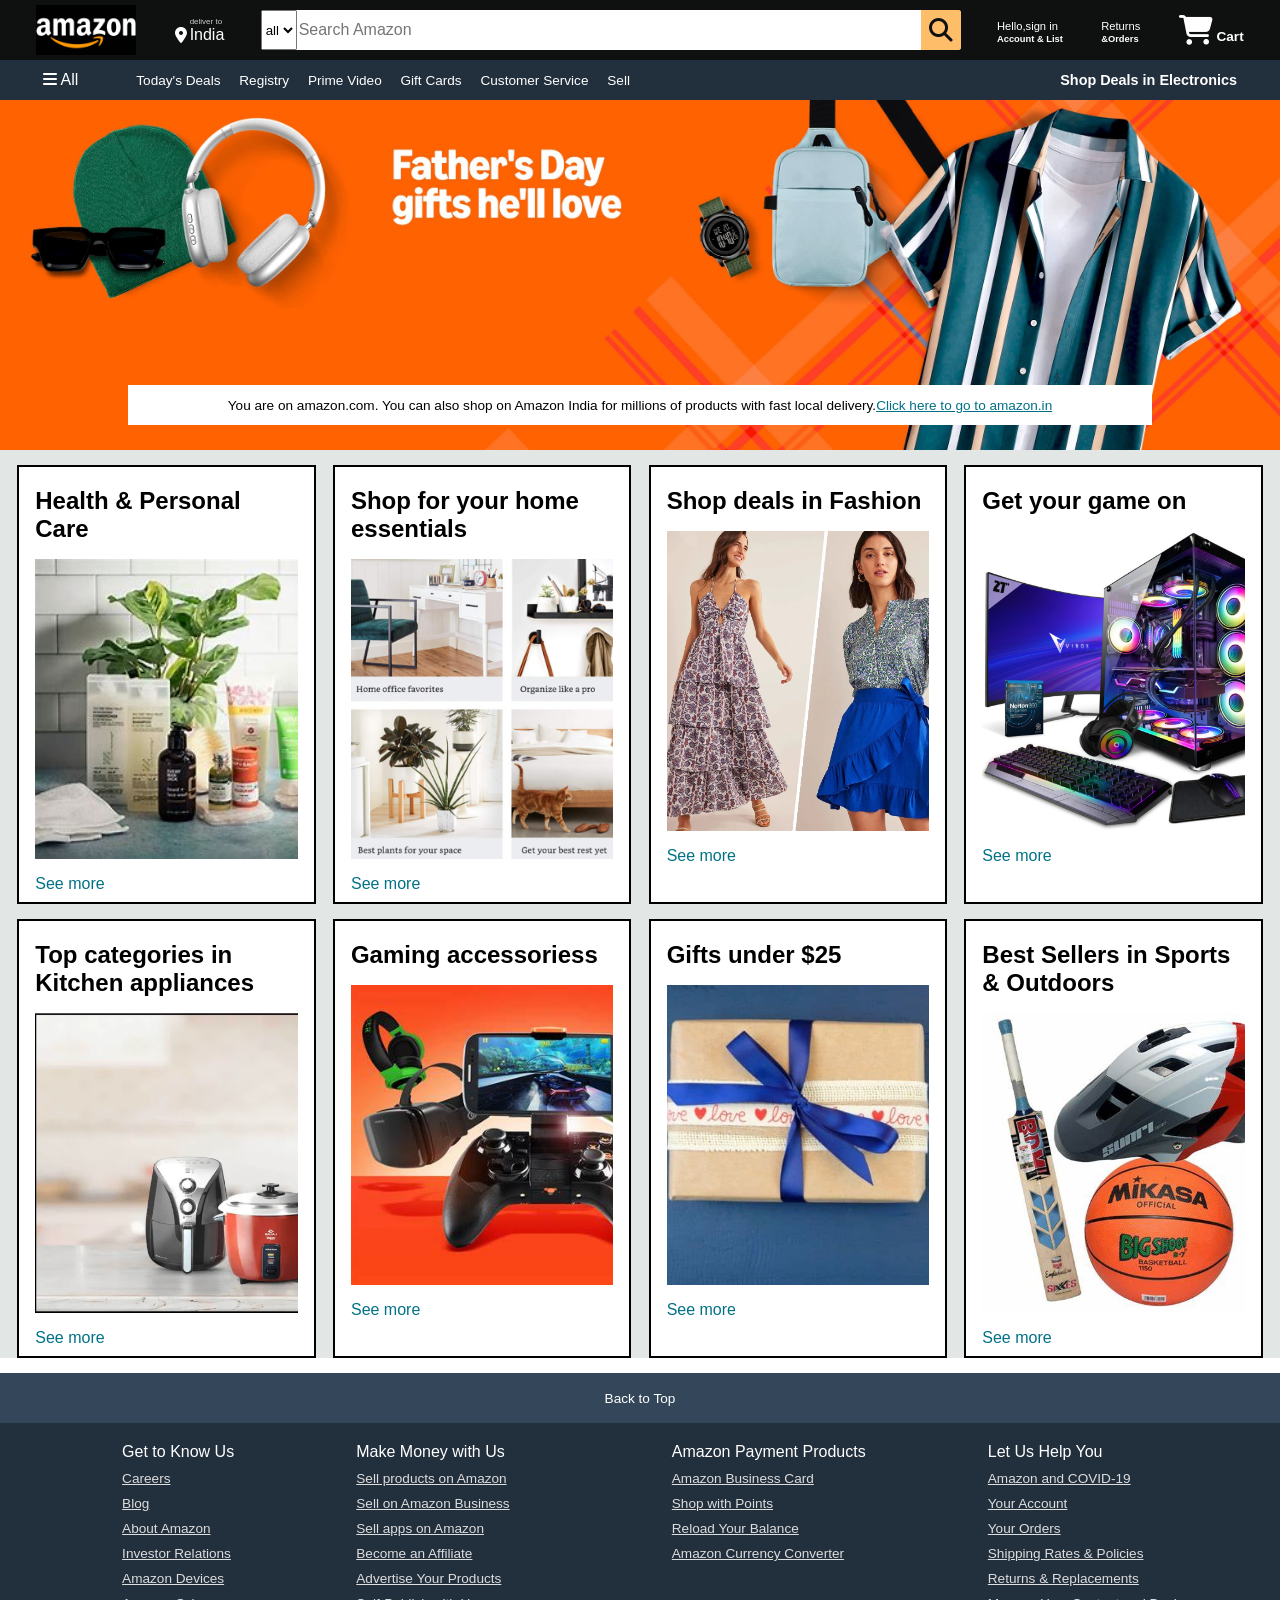
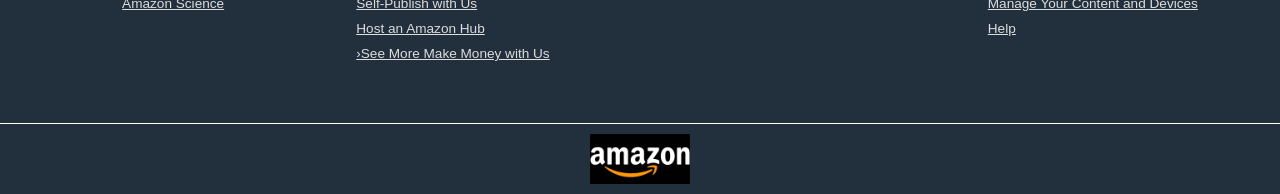
<file: index.html>
<!DOCTYPE html>
<html lang="en">
<head>
    <meta charset="UTF-8">
    <meta name="viewport" content="width=device-width, initial-scale=1.0">
    <title>Document</title>
    <link rel="stylesheet" href="https://cdnjs.cloudflare.com/ajax/libs/font-awesome/6.7.2/css/all.min.css" integrity="sha512-Evv84Mr4kqVGRNSgIGL/F/aIDqQb7xQ2vcrdIwxfjThSH8CSR7PBEakCr51Ck+w+/U6swU2Im1vVX0SVk9ABhg==" crossorigin="anonymous" referrerpolicy="no-referrer">
    <link rel="stylesheet" href="amcstyle.css">
</head>
<body>
    <header>
        <div class="navbar">
            <div class="nav-logo borader">
                <div class="logo"></div>
            </div>
            <div class="nav-adress borader">
                <p class="dt">deliver to</p>
                <div class="add-icon">
                    <i class="fa-solid fa-location-dot"></i>
                    <p class="in">India</p>
                </div>
            </div>
            <div class="nav-search">
                <select class="Search-select">
                    <option>
                        all
                    </option>
                </select>
                <input placeholder="Search Amazon" class="search-input">
                <div class="search-icon">
                    <i class="fa-solid fa-magnifying-glass"></i>
                </div>
            </div>
            <div class="nav-singin borader">
                <p><span>Hello,sign in</span></p>
                <p class="nav-second">Account & List</p>
            </div>

            <div class="nav-return borader">
                <p><span>Returns</span></p>
                <p class="nav-second">&Orders</p>
            </div>

            <div class="nav-cart borader">
                <i class="fa-solid fa-cart-shopping"></i>
                Cart
            </div>
        </div>



        <div class="panel">
            <div class="panel-all">
                <i class="fa-solid fa-bars"></i>
                All
            </div>
            <div class="panel-ops">
                    <p>Today's Deals</p>
                    <p>Registry</p>
                    <p>Prime Video</p>
                    <p>Gift Cards</p>
                    <p>Customer Service</p>
                    <p>Sell</p>
            </div>
            <div class="panel-deals">
                Shop Deals in Electronics
            </div>
        </div>
    </header>
    <div class="hero-section">
        <div class="hero-msg">You are on amazon.com. You can also shop on Amazon India for millions of products with fast local delivery. <a href="https://www.amazon.in/">Click here to go to amazon.in</a></div>
    </div>
    

    <div class="shop-section">
        <div class="box1 box">
            <div class="box-content">
                <h2>Health & Personal Care</h2>
                <div class="box-img" style="background-image: url('images/hpc.jpeg');"></div>
                <P>See more</P>
            </div>
        </div>
        <div class="box2 box">
            <div class="box-content">
                <h2>Shop for your home essentials</h2>
                <div class="box-img" style="background-image: url('images/hep.jpeg');"></div>
                <P>See more</P>
            </div>
        </div>
        <div class="box3 box">
            <div class="box-content">
                <h2>Shop deals in Fashion</h2>
                <div class="box-img" style="background-image: url('images/sdf.webp');"></div>
                <P>See more</P>
            </div>
        </div>
        <div class="box4 box">
            <div class="box-content">
                <h2>Get your game on</h2>
                <div class="box-img" style="background-image: url('images/Gpc.jpg');"></div>
                <P>See more</P>
            </div>
        </div>

        


        <div class="box5 box">
            <div class="box-content">
                <h2>Top categories in Kitchen appliances</h2>
                <div class="box-img" style="background-image: url('images/ha.webp');"></div>
                <P>See more</P>
            </div>
        </div>
        <div class="box6 box">
            <div class="box-content">
                <h2>Gaming accessoriess</h2>
                <div class="box-img" style="background-image: url('images/ga.jpeg');"></div>
                <P>See more</P>
            </div>
        </div>
        <div class="box7 box">
            <div class="box-content">
                <h2>Gifts under $25</h2>
                <div class="box-img" style="background-image: url('images/Gifts.jpg');"></div>
                <P>See more</P>
            </div>
        </div>
        <div class="box8 box">
            <div class="box-content">
                <h2>Best Sellers in Sports & Outdoors</h2>
                <div class="box-img" style="background-image: url('images/sp.jpeg');"></div>
                <P>See more</P>
            </div>
        </div>



    </div>


    <footer>
        <div class="foot-panel1"><a href="#">Back to Top</a></div>
        <div class="foot-panel2">
            <ul>
                <p>Get to Know Us</p>

                <a href="#">Careers</a>
                <a href="#">Blog</a>
                <a href="#">About Amazon</a>
                <a href="#">Investor Relations</a>
                <a href="#">Amazon Devices</a>
                <a href="#">Amazon Science</a>   
            </ul>

            <ul>
                <p> Make Money with Us</p>

                <a href="#">Sell products on Amazon</a>
                <a href="#">Sell on Amazon Business</a>
                <a href="#">Sell apps on Amazon</a>
                <a href="#">Become an Affiliate</a>
                <a href="#">Advertise Your Products</a>
                <a href="#">Self-Publish with Us</a>   
                <a href="#">Host an Amazon Hub</a>
                <a href="#">›See More Make Money with Us</a>
            </ul>

            <ul>
                <p>Amazon Payment Products</p>

                <a href="#">Amazon Business Card</a>
                <a href="#">Shop with Points</a>
                <a href="#">Reload Your Balance</a>
                <a href="#">Amazon Currency Converter</a>
            </ul>

            <ul>
                <p>Let Us Help You</p>

                <a href="#">Amazon and COVID-19</a>
                <a href="#">Your Account</a>
                <a href="#">Your Orders</a>
                <a href="#">Shipping Rates & Policies</a>
                <a href="#">Returns & Replacements</a>
                <a href="#">Manage Your Content and Devices</a>   
                <a href="#">Help</a>
            </ul>
        </div>

        <div class="foot-panel3">
            <div class="logo"></div>
        </div>
    </footer>
</body>
</html>
</file>
<file: amcstyle.css>
*{
    margin: 0;
    font-family: Arial, Helvetica, sans-serif;
    border: border-box;

}
.navbar{
    height: 60px;
    background-color: #0f1111;
    color: white;
    display: flex;
    align-items: center;
    justify-content: space-evenly;
}
.nav-logo{
    height: 50px;
    width: 100px;
}
.logo{
    background-image: url("D:\vsc\HCProjects\p1\images\Amazon-Emblem.jpg");
    background-size: cover;
    height: 50px;
    width: 100%;
}
.borader{
    border: 2px solid transparent;
}
.borader:hover{
    border: 2px solid white;
}

/************BOX2***************/
.dt{
    color: #cccccc;
    font-size: 0.5rem;
    margin-left: 15px;
}
.in{
    font-size: 1rem;
    margin-left: 3px;
}
.add-icon{
    display: flex;
    align-items: center;
}
/****BOX3*****/
.nav-search{
    display: flex;
    justify-content: space-evenly;
    background-color: pink;
    width: 700px;
    height: 40px;
    border-radius: 3px;
}
.nav-search:hover{
    border: 2px solid orange;
}
.search-select{
    background-color: #f3f3f3;
    width: 50px;
    text-align: center;
    border-top-left-radius: 3px;
    border-bottom-left-radius: 3px;
    border: none;

}
.search-input{
    width: 100%;
    font-size: 1rem;
    border:none;
}
.search-icon{
    width: 45px;
    display: flex;
    justify-content: center;
    align-items: center;
    font-size: 1.5rem;
    background-color: #febd68;
    border-top-right-radius: 3px;
    border-bottom-right-radius: 3px;
    color: #0f1111;
}
/******************BOX4*******************/

span{
    font-size: 0.7rem;

}
.nav-second{
    font-size: 0.585rem;
    font-weight: 700;
}
/***************BOX6**********/
.nav-cart i{
    font-size: 30px;
}
.nav-cart{  
    font-size: 0.85rem;
    font-weight: 700;
}



/*panel*********************************/
.panel{
    height: 40px;
    background-color: #222f3d;
    display: flex;
    color: white;
    align-items: center;
    justify-content: space-evenly;
}
.panel-ops p{
    display: inline;
    margin-left: 15px;
}
.panel-ops{
    width: 70%;
    font-size: 0.85rem;
}
.panel-deals{
    font-size: 0.9rem;
    font-weight: 700;
}

/*****************************hero-section****************************/
.hero-section{
    background-image: url("images/h.jpg");
    height: 350px;
    background-size: cover;
    display: flex;
    justify-content: center;
    align-items: flex-end;
    
}
.hero-msg{
    background-color: white;
    color: black;
    height: 40px;
    display: flex;
    align-items: center;
    justify-content: center;
    font-size: 0.85rem;
    width: 80%;
    margin-bottom: 25px;

}


.hero-msg a{
    color: #007185;
}

/*******shop-section***************/
.shop-section{
    display: flex;
    flex-wrap: wrap;
    justify-content: space-evenly;
    background-color: #e2e7e6;

}

.box{
    border: 2px solid black;
    height: 400px;
    width: 23%;
    background-color: white;
    padding: 20px 0px 15px;
    margin-top: 15px;

}
.box-img{
    height: 300px;
    background-size: cover;
    margin-top: 1rem;
    margin-bottom: 1rem;
}
.box-content{
    margin-left: 1rem;
    margin-right: 1rem;
}
.box-content p{
    color: #007185;
}
.foot-panel1{
    background-color: #34475a;
    color: white;
    height: 50px;
    display: flex;
    justify-content: center;
    align-items: center;
    font-size: 0.85rem;
}
.foot-panel1 a{
    color: white;
    text-decoration: none;
}
footer{
    margin-top: 15px;
}
.foot-panel2{
    background-color: #222f3d;
    color: white;
    height: 300px;
    display: flex;
    justify-content: space-evenly;
}
ul{
    margin-top: 20px;
}
ul a{
    display: block;
    font-size: 0.85rem;
    margin-top: 10px;
    color: #dddddd;
}
.foot-panel3{
    background-color: #222f3d;
    color: white;
    border-top: 0.5px solid white;
    height: 70px;
    display: flex;
    justify-content: center;
    align-items: center;
}
.logo{
    background-image: url("images/Amazon-Emblem.jpg");
    background-size: cover;
    height: 50px;
    width: 100px;  
}
</file>
